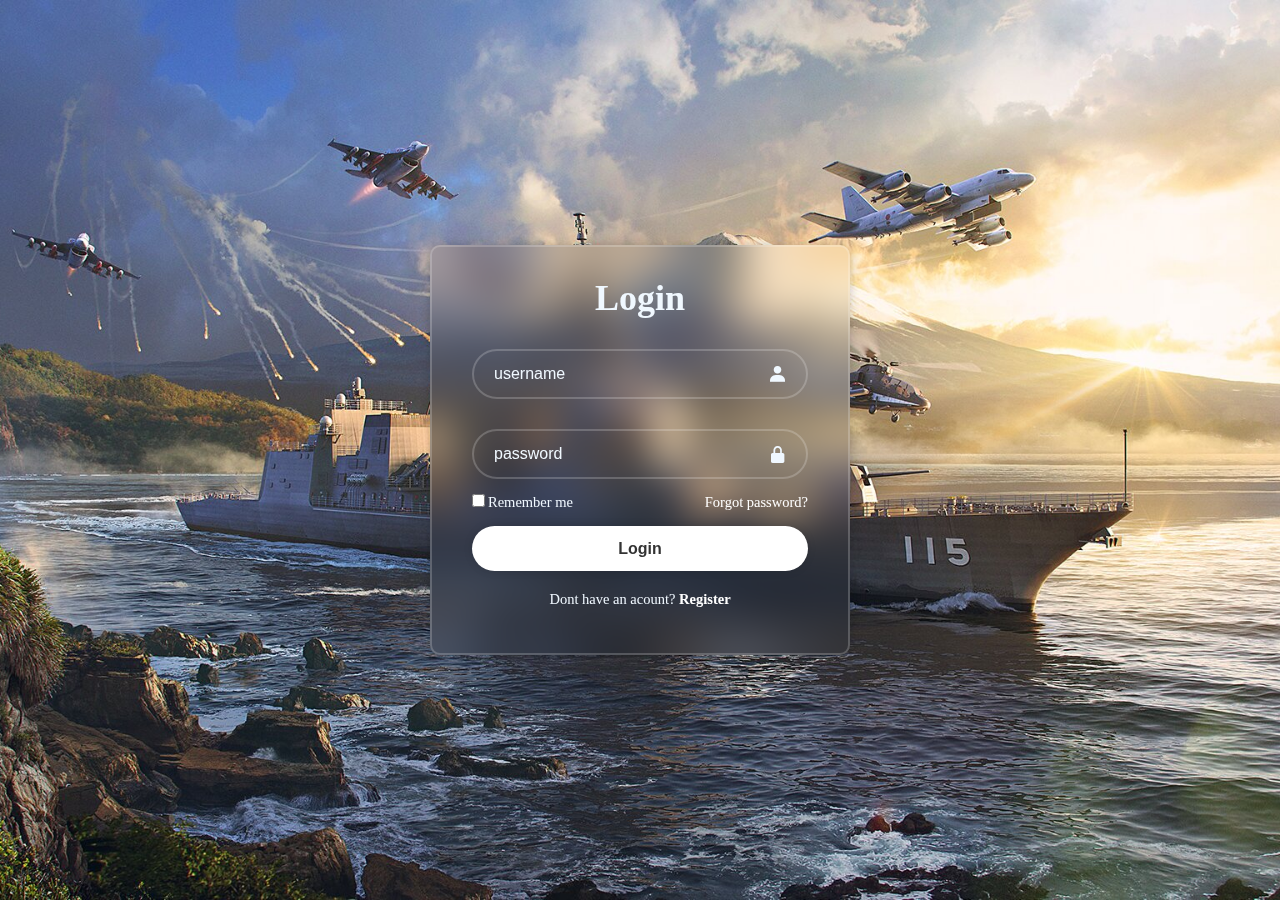
<file: index.html>
<!DOCTYPE html>
<html>
<head>
    <link rel="stylesheet" href="Loginstyle.css">
    <link href='https://unpkg.com/boxicons@2.1.4/css/boxicons.min.css' rel='stylesheet'>
</head>
<body>
<div class="wrapper">
    <form action="">
    <h1>Login</h1>    
    <div class="input-box">
        <input type="text" placeholder="username" required>
        <i class='bx bxs-user'></i>
    </div>  
    
    <div class="input-box">
        <input type="password" placeholder="password" required>
        <i class='bx bxs-lock-alt'></i>
    </div>

    <div class="remember-forgot">
        <label><input type="checkbox">Remember me</label>
        <a href="#">Forgot password?</a>
    </div>

    <button type="submit" class="btn">Login</button>

    <div class="register-link">
        <p>Dont have an acount?
        <a href="#">Register</a>
        </p>
    </div>
</div>



</body>
</html>
</file>
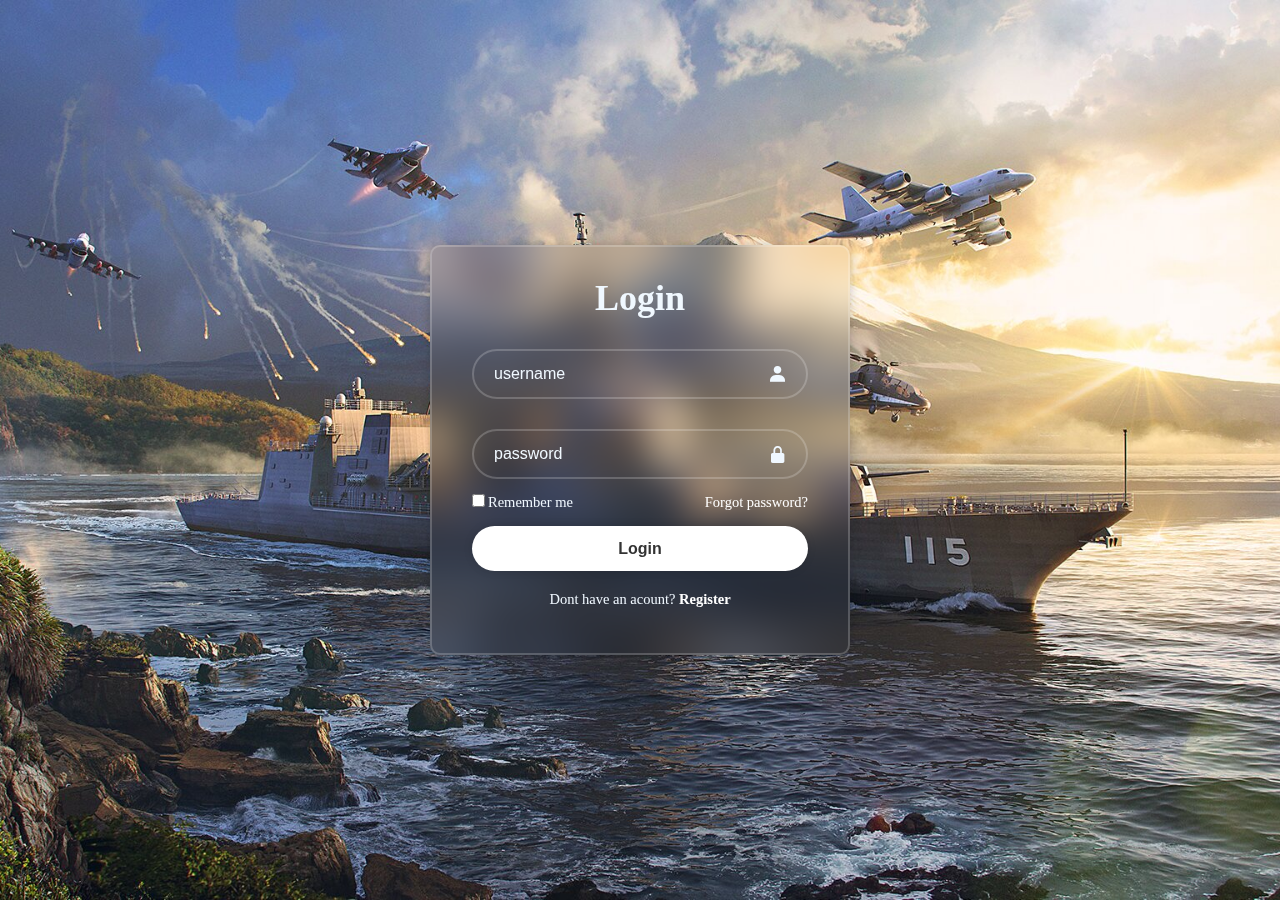
<file: Login.html>
<!DOCTYPE html>
<html>
<head>
    <link rel="stylesheet" href="Loginstyle.css">
    <link href='https://unpkg.com/boxicons@2.1.4/css/boxicons.min.css' rel='stylesheet'>
</head>
<body>
<div class="wrapper">
    <form action="">
    <h1>Login</h1>    
    <div class="input-box">
        <input type="text" placeholder="username" required>
        <i class='bx bxs-user'></i>
    </div>  
    
    <div class="input-box">
        <input type="password" placeholder="password" required>
        <i class='bx bxs-lock-alt'></i>
    </div>

    <div class="remember-forgot">
        <label><input type="checkbox">Remember me</label>
        <a href="#">Forgot password?</a>
    </div>

    <button type="submit" class="btn">Login</button>

    <div class="register-link">
        <p>Dont have an acount?
        <a href="#">Register</a>
        </p>
    </div>
</div>



</body>
</html>
</file>
<file: Loginstyle.css>
*{
    margin: 0;
    padding: 0;
    box-sizing: border-box;
}

body {
    display: flex;
    justify-content: center;
    align-items: center;
    min-height: 100vh;
    background: url('MWbg.jpg') no-repeat;
    background-size: cover;
    background-position: center;
}

.wrapper {
    width: 420px;
    background: transparent;
    border: 2px solid rgba(255, 255, 255, .2);
    backdrop-filter: blur(20px);
    box-shadow: 0 0 10px rgba(0, 0, 0, .2);
    color: aliceblue;
    border-radius: 10px;
    padding: 30px 40px;
}

.wrapper h1 {
    font-size: 36px;
    text-align: center;
}

.wrapper .input-box {
    position: relative;
    width: 100%;
    height: 50px;
    margin: 30px 0;
}

.input-box input {
    width: 100%;
    height: 100%;
    background: transparent;
    border: none;
    outline: none;
    border: 2px solid rgba(255, 255, 255, .2);
    border-radius: 40px;
    font-size: 16px;
    color: aliceblue;
    padding: 20px 45px 20px 20px;
}

.input-box input::placeholder {
    color: aliceblue;
}

.input-box i {
    position: absolute;
    right: 20px;
    top: 50%;
    transform: translateY(-50%);
    font-size: 20px;
}

.wrapper .remember-forgot {
    display: flex;
    justify-content: space-between;
    font-size: 14.5px;
    margin: -15px 0 15px;
}

.remember-forgot label input {
    accent-color: #fff;
    margin-right: 3px;
}

.remember-forgot a {
    color: #fff;
    text-decoration: none;
}

.remember-forgot a:hover {
    text-decoration: underline;
}

.wrapper .btn {
    width: 100%;
    height: 45px;
    background: #fff;
    border: none;
    outline: none;
    border-radius: 40px;
    box-shadow: 0 0 10px rgba(0, 0, 0, .1);
    cursor: pointer;
    font-size: 16px;
    color: #333;
    font-weight: 600;
}

.wrapper .register-link {
    font-size: 14.5px;
    text-align: center;
    margin: 20px 0 15px;
}

.register-link p a {
    color: #fff;
    text-decoration: none;
    font-weight: 600;
}

.register-link p a::hover {
    text-decoration: underline;
}
</file>
